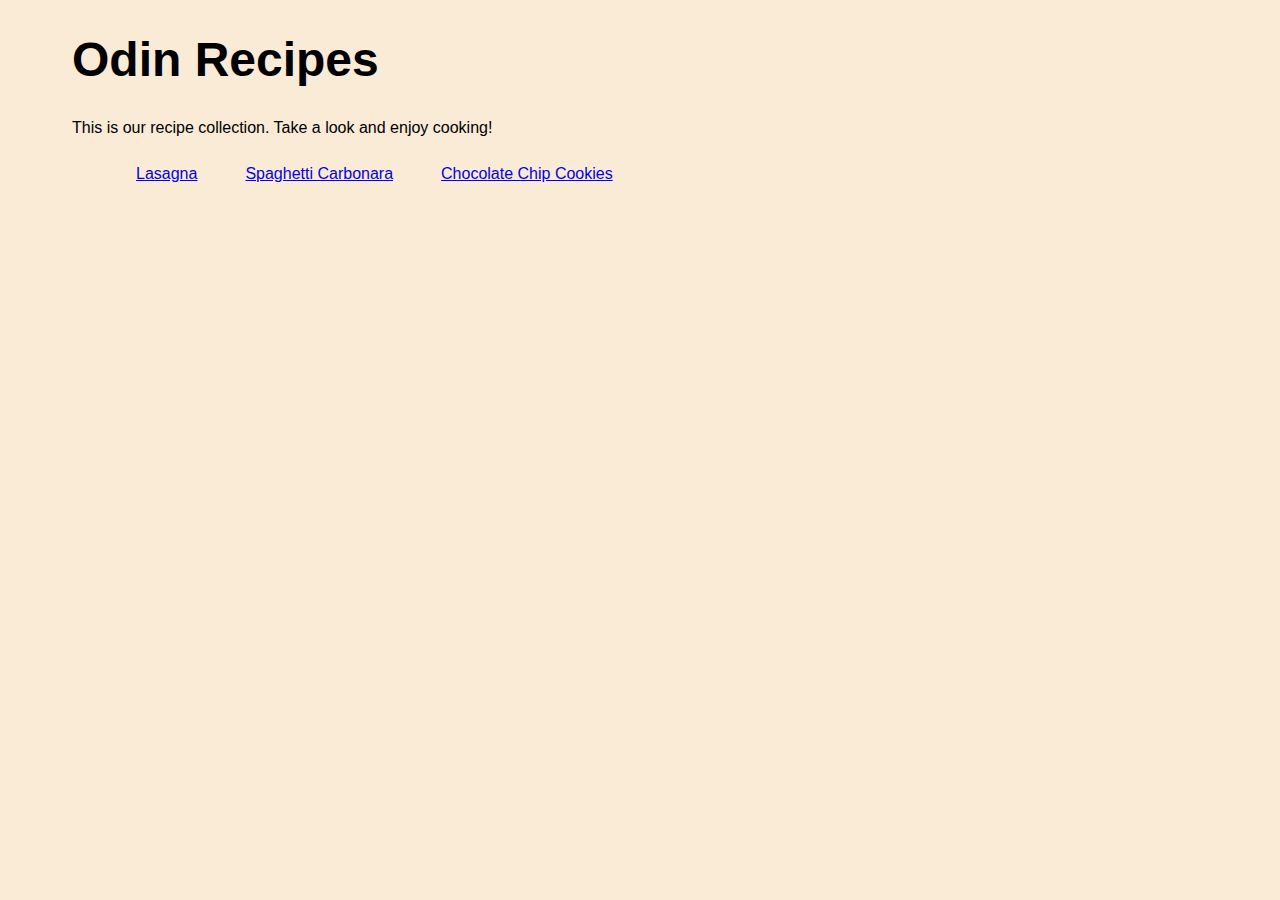
<file: index.html>
<!DOCTYPE html>
<html lang="en">
<head>
    <meta charset="UTF-8">
    <meta name="viewport" content="width=device-width, initial-scale=1.0">
    <link rel="stylesheet" href="./styles.css">
    <title>Recipes | The Odin Project</title>
</head>
<body>
    <h1>Odin Recipes</h1>

    <p>This is our recipe collection. Take a look and enjoy cooking!</p>

    <ul>
        <li class="recipe-access"><a href="./recipes/lasagna.html">Lasagna</a></li>
        <li class="recipe-access"><a href="./recipes/spaghetti-carbonara.html">Spaghetti Carbonara</a></li>
        <li class="recipe-access"><a href="./recipes/cookies.html">Chocolate Chip Cookies</a></li>
    </ul>
</body>
</html>
</file>
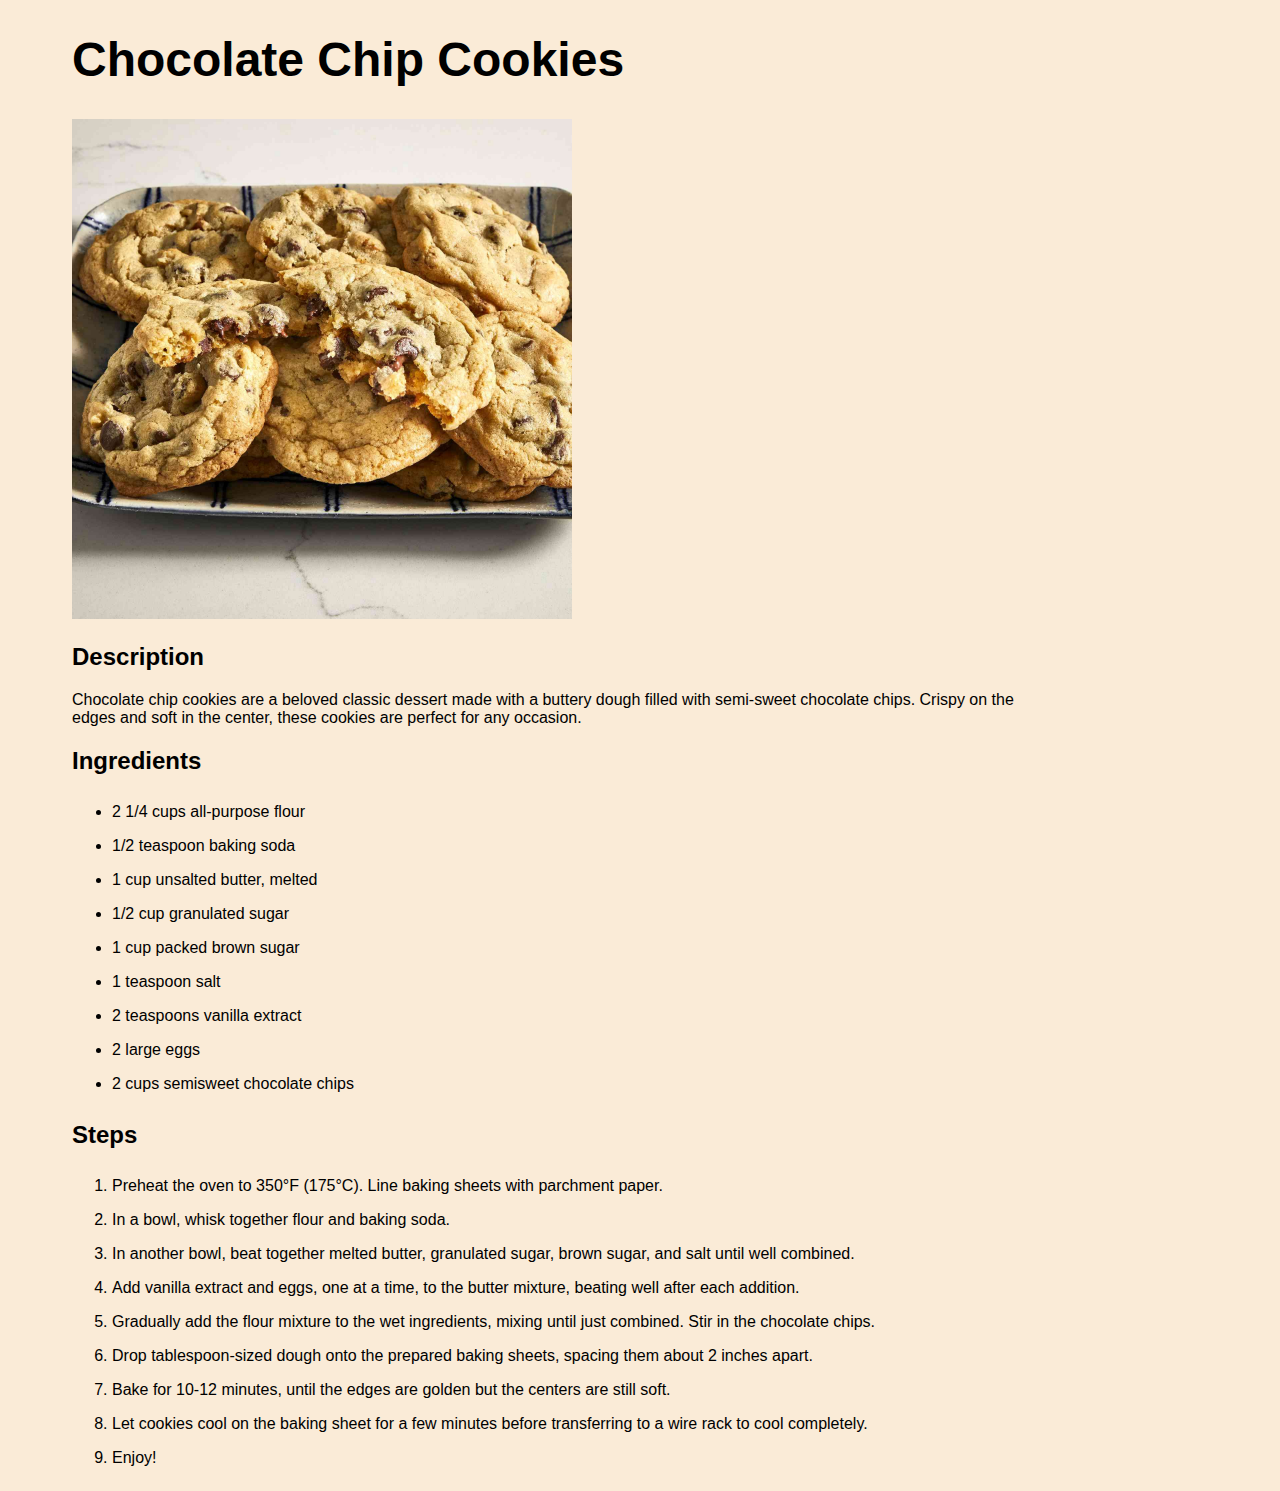
<file: recipes/cookies.html>
<!DOCTYPE html>
<html lang="en">
<head>
    <meta charset="UTF-8">
    <meta name="viewport" content="width=device-width, initial-scale=1.0">
    <link rel="stylesheet" href="../styles.css">
    <title>Chocolate Chip Cookies Recipe</title>
</head>
<body>
    <h1>Chocolate Chip Cookies</h1>

    <img class="recipe-pic" src="../images/cookies.jpg" alt="Chocolate Chip Cookies"/>

    <h2>Description</h2>
    <p>Chocolate chip cookies are a beloved classic dessert made with a buttery dough filled with semi-sweet chocolate chips. Crispy on the edges and soft in the center, these cookies are perfect for any occasion.</p>

    <h2>Ingredients</h2>
    <ul class="ingredient-list">
        <li>2 1/4 cups all-purpose flour</li>
        <li>1/2 teaspoon baking soda</li>
        <li>1 cup unsalted butter, melted</li>
        <li>1/2 cup granulated sugar</li>
        <li>1 cup packed brown sugar</li>
        <li>1 teaspoon salt</li>
        <li>2 teaspoons vanilla extract</li>
        <li>2 large eggs</li>
        <li>2 cups semisweet chocolate chips</li>
    </ul>

    <h2>Steps</h2>
    <ol>
        <li>Preheat the oven to 350°F (175°C). Line baking sheets with parchment paper.</li>
        <li>In a bowl, whisk together flour and baking soda.</li>
        <li>In another bowl, beat together melted butter, granulated sugar, brown sugar, and salt until well combined.</li>
        <li>Add vanilla extract and eggs, one at a time, to the butter mixture, beating well after each addition.</li>
        <li>Gradually add the flour mixture to the wet ingredients, mixing until just combined. Stir in the chocolate chips.</li>
        <li>Drop tablespoon-sized dough onto the prepared baking sheets, spacing them about 2 inches apart.</li>
        <li>Bake for 10-12 minutes, until the edges are golden but the centers are still soft.</li>
        <li>Let cookies cool on the baking sheet for a few minutes before transferring to a wire rack to cool completely.</li>
        <li>Enjoy!</li>
    </ol>
</body>
</html>
</file>
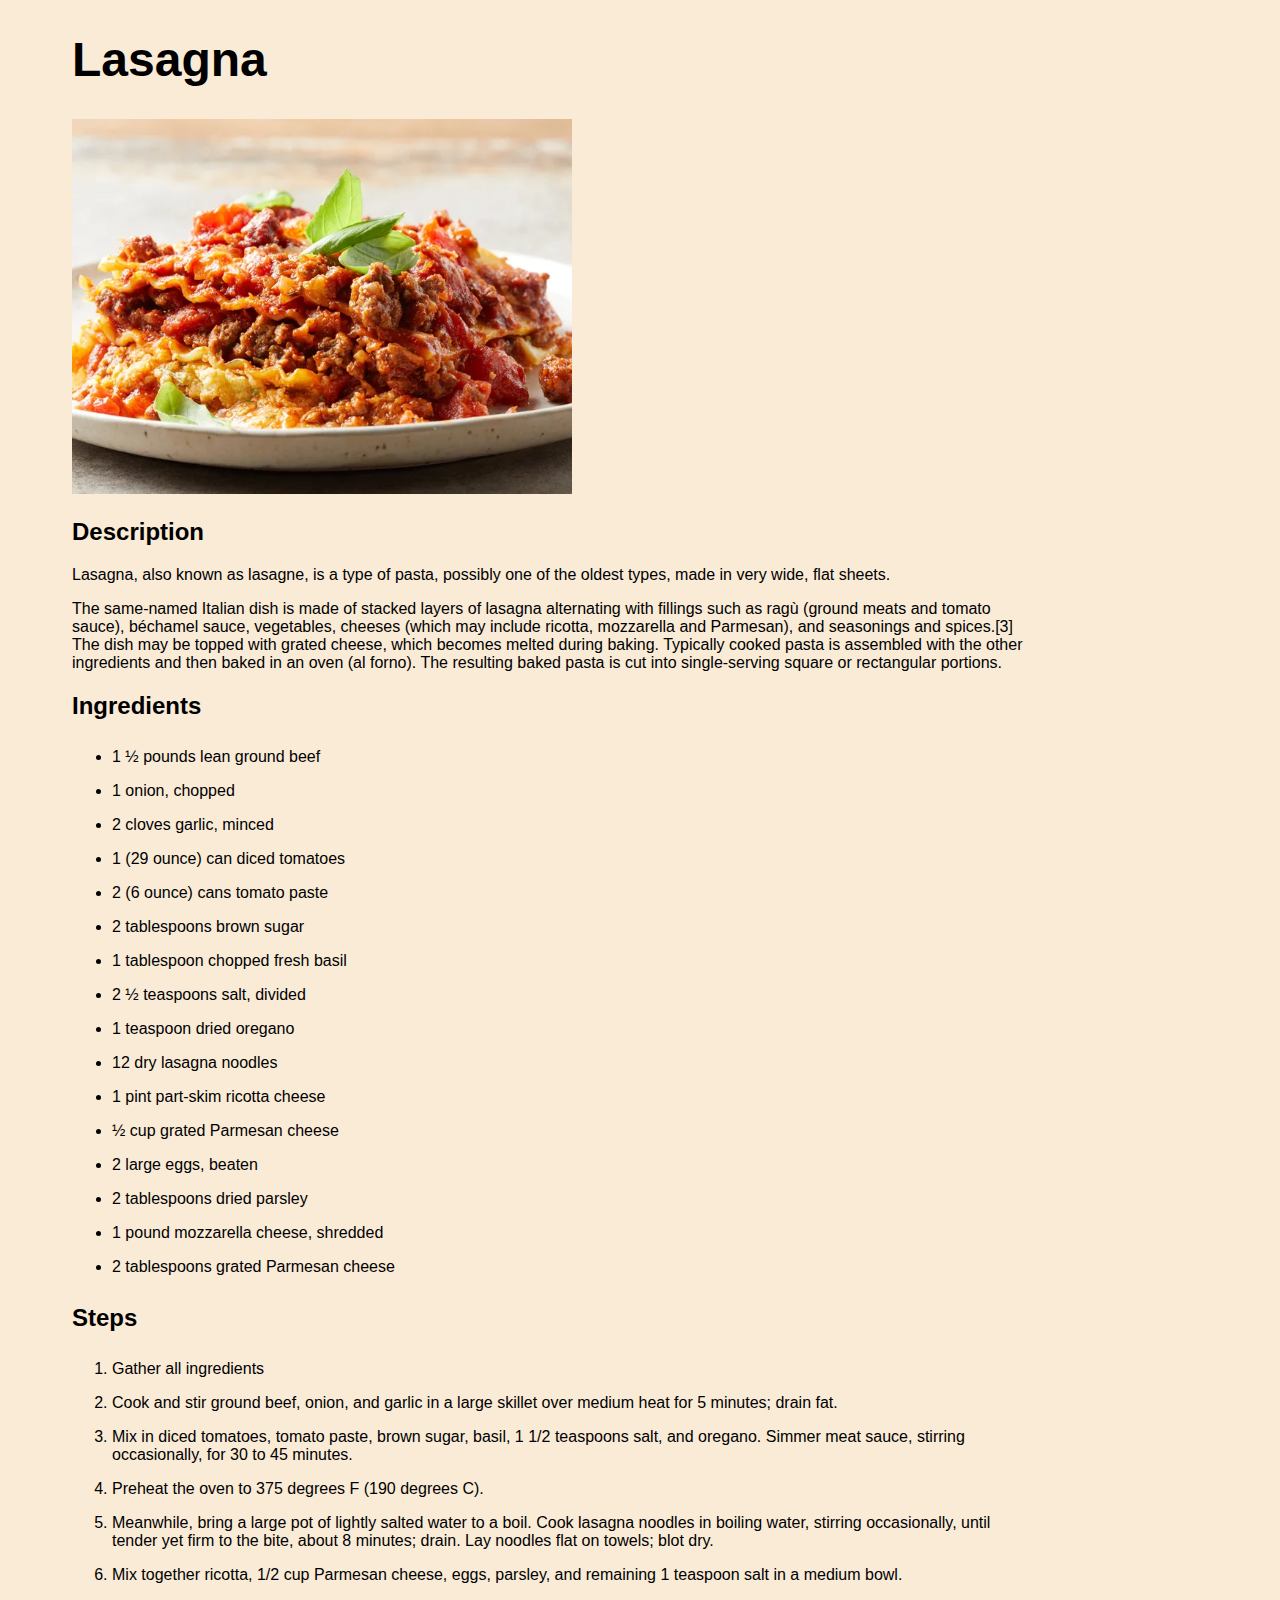
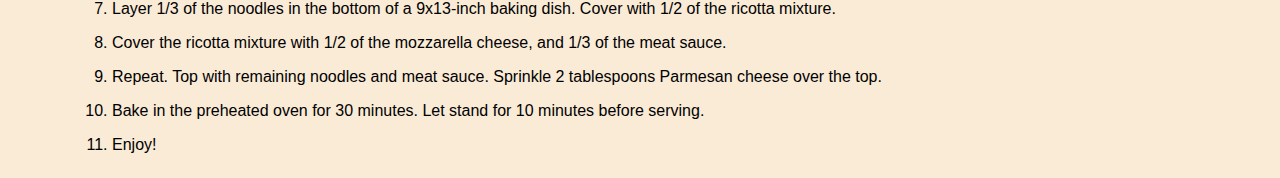
<file: recipes/lasagna.html>
<!DOCTYPE html>
<html lang="en">
<head>
    <meta charset="UTF-8">
    <meta name="viewport" content="width=device-width, initial-scale=1.0">
    <link rel="stylesheet" href="../styles.css">
    <title>Lasagna Recipe | The Odin Project</title>
</head>
<body>
    <h1>Lasagna</h1>

    <img class="recipe-pic" src="../images/lasagna.jpg" alt="lasagna"/>

    <h2>Description</h2>
    <p>Lasagna, also known as lasagne, is a type of pasta, possibly one of the oldest types, made in very wide, flat sheets.</p>
    <p>The same-named Italian dish is made of stacked layers of lasagna alternating with fillings such as ragù (ground meats and tomato sauce), béchamel sauce, vegetables, cheeses (which may include ricotta, mozzarella and Parmesan), and seasonings and spices.[3] The dish may be topped with grated cheese, which becomes melted during baking. Typically cooked pasta is assembled with the other ingredients and then baked in an oven (al forno). The resulting baked pasta is cut into single-serving square or rectangular portions.</p>

    <h2>Ingredients</h2>
    <ul class="ingredient-list">
        <li>1 ½ pounds lean ground beef</li>
        <li>1 onion, chopped</li>
        <li>2 cloves garlic, minced</li>
        <li>1 (29 ounce) can diced tomatoes</li>
        <li>2 (6 ounce) cans tomato paste</li>
        <li>2 tablespoons brown sugar</li>
        <li>1 tablespoon chopped fresh basil</li>
        <li>2 ½ teaspoons salt, divided</li>
        <li>1 teaspoon dried oregano</li>
        <li>12 dry lasagna noodles</li>
        <li>1 pint part-skim ricotta cheese</li>
        <li>½ cup grated Parmesan cheese</li>
        <li>2 large eggs, beaten</li>
        <li>2 tablespoons dried parsley</li>
        <li>1 pound mozzarella cheese, shredded</li>
        <li>2 tablespoons grated Parmesan cheese</li>
    </ul>

    <h2>Steps</h2>
    <ol>
        <li>Gather all ingredients</li>
        <li>Cook and stir ground beef, onion, and garlic in a large skillet over medium heat for 5 minutes; drain fat.</li>
        <li>Mix in diced tomatoes, tomato paste, brown sugar, basil, 1 1/2 teaspoons salt, and oregano. Simmer meat sauce, stirring occasionally, for 30 to 45 minutes.</li>
        <li>Preheat the oven to 375 degrees F (190 degrees C).</li>
        <li>Meanwhile, bring a large pot of lightly salted water to a boil. Cook lasagna noodles in boiling water, stirring occasionally, until tender yet firm to the bite, about 8 minutes; drain. Lay noodles flat on towels; blot dry.</li>
        <li>Mix together ricotta, 1/2 cup Parmesan cheese, eggs, parsley, and remaining 1 teaspoon salt in a medium bowl.</li>
        <li>Layer 1/3 of the noodles in the bottom of a 9x13-inch baking dish. Cover with 1/2 of the ricotta mixture.</li>
        <li>Cover the ricotta mixture with 1/2 of the mozzarella cheese, and 1/3 of the meat sauce.</li>
        <li>Repeat. Top with remaining noodles and meat sauce. Sprinkle 2 tablespoons Parmesan cheese over the top.</li>
        <li>Bake in the preheated oven for 30 minutes. Let stand for 10 minutes before serving.</li>
        <li>Enjoy!</li>
    </ol>
</body>
</html>
</file>
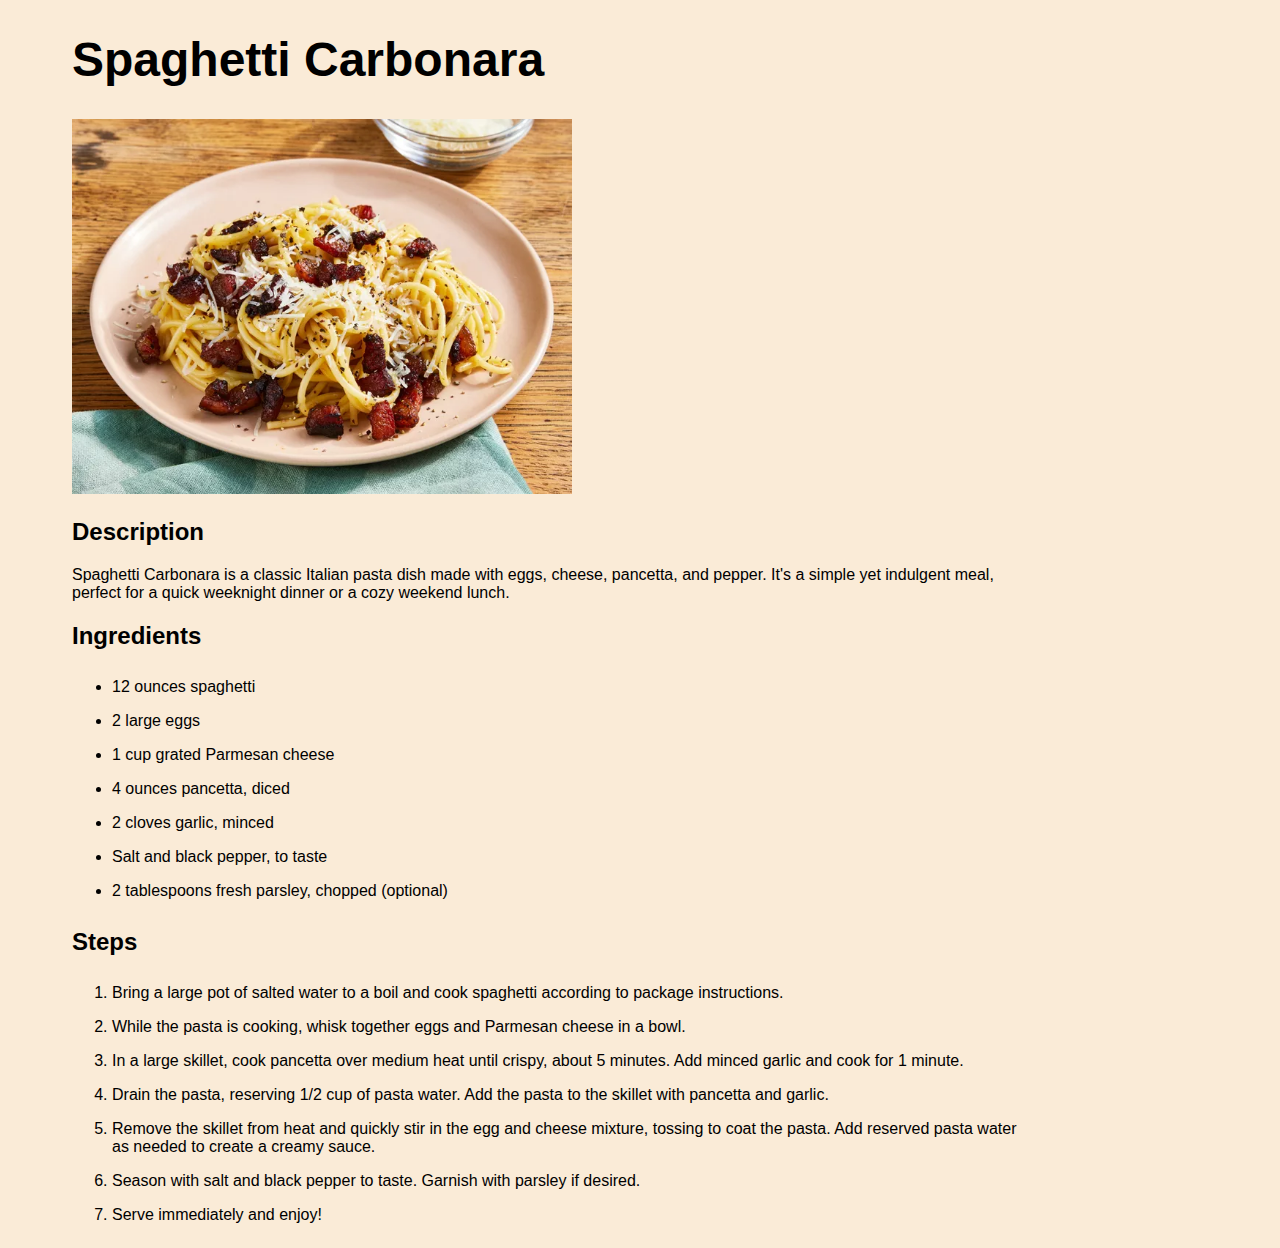
<file: recipes/spaghetti-carbonara.html>
<!DOCTYPE html>
<html lang="en">
<head>
    <meta charset="UTF-8">
    <meta name="viewport" content="width=device-width, initial-scale=1.0">
    <link rel="stylesheet" href="../styles.css">
    <title>Spaghetti Carbonara Recipe</title>
</head>
<body>
    <h1>Spaghetti Carbonara</h1>

    <img class="recipe-pic" src="../images/carbonara.jpg" alt="Spaghetti Carbonara"/>

    <h2>Description</h2>
    <p>Spaghetti Carbonara is a classic Italian pasta dish made with eggs, cheese, pancetta, and pepper. It's a simple yet indulgent meal, perfect for a quick weeknight dinner or a cozy weekend lunch.</p>

    <h2>Ingredients</h2>
    <ul class="ingredient-list">
        <li>12 ounces spaghetti</li>
        <li>2 large eggs</li>
        <li>1 cup grated Parmesan cheese</li>
        <li>4 ounces pancetta, diced</li>
        <li>2 cloves garlic, minced</li>
        <li>Salt and black pepper, to taste</li>
        <li>2 tablespoons fresh parsley, chopped (optional)</li>
    </ul>

    <h2>Steps</h2>
    <ol>
        <li>Bring a large pot of salted water to a boil and cook spaghetti according to package instructions.</li>
        <li>While the pasta is cooking, whisk together eggs and Parmesan cheese in a bowl.</li>
        <li>In a large skillet, cook pancetta over medium heat until crispy, about 5 minutes. Add minced garlic and cook for 1 minute.</li>
        <li>Drain the pasta, reserving 1/2 cup of pasta water. Add the pasta to the skillet with pancetta and garlic.</li>
        <li>Remove the skillet from heat and quickly stir in the egg and cheese mixture, tossing to coat the pasta. Add reserved pasta water as needed to create a creamy sauce.</li>
        <li>Season with salt and black pepper to taste. Garnish with parsley if desired.</li>
        <li>Serve immediately and enjoy!</li>
    </ol>
</body>
</html>
</file>
<file: styles.css>
body {
    background-color: antiquewhite;
    font-family: Verdana, Geneva, Tahoma, sans-serif;
    padding: 0 64px;
    max-width: 960px;
}

h1 {
    font-size: 48px;
}

ul {
    list-style-type: none;
    display: flex;
}

.recipe-access {
    padding: 12px 24px;
}

.recipe-pic {
    width: 500px;
    height: auto;
}

.ingredient-list {
    list-style-type: disc;
    display: block;
}

.ingredient-list li, ol li {
    padding: 8px 0;
}
</file>
